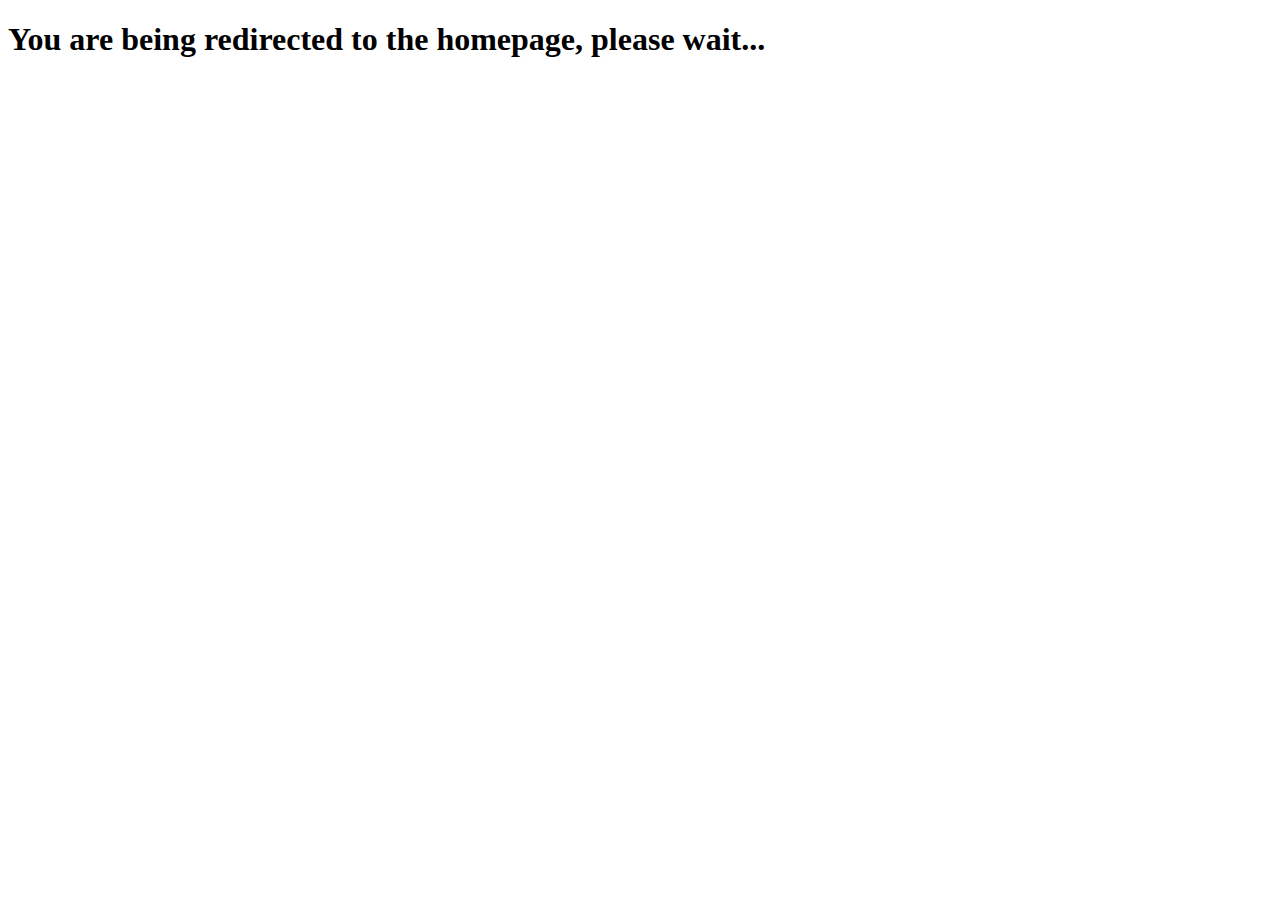
<file: projects/index.html>
<!DOCTYPE html><html><head><!-- Global site tag (gtag.js) - Google Analytics -->
<script async src="https://www.googletagmanager.com/gtag/js?id=G-98DP5VKS42"></script>
<script>
  window.dataLayer = window.dataLayer || [];
  function gtag(){dataLayer.push(arguments);}
  gtag('js', new Date());

  gtag('config', 'G-98DP5VKS42');
</script><title>Redirecting...</title><meta http-equiv="refresh" content="3;url=/"> <head><body> <h1>You are being redirected to the homepage, please wait...</h1></body></html>
</file>
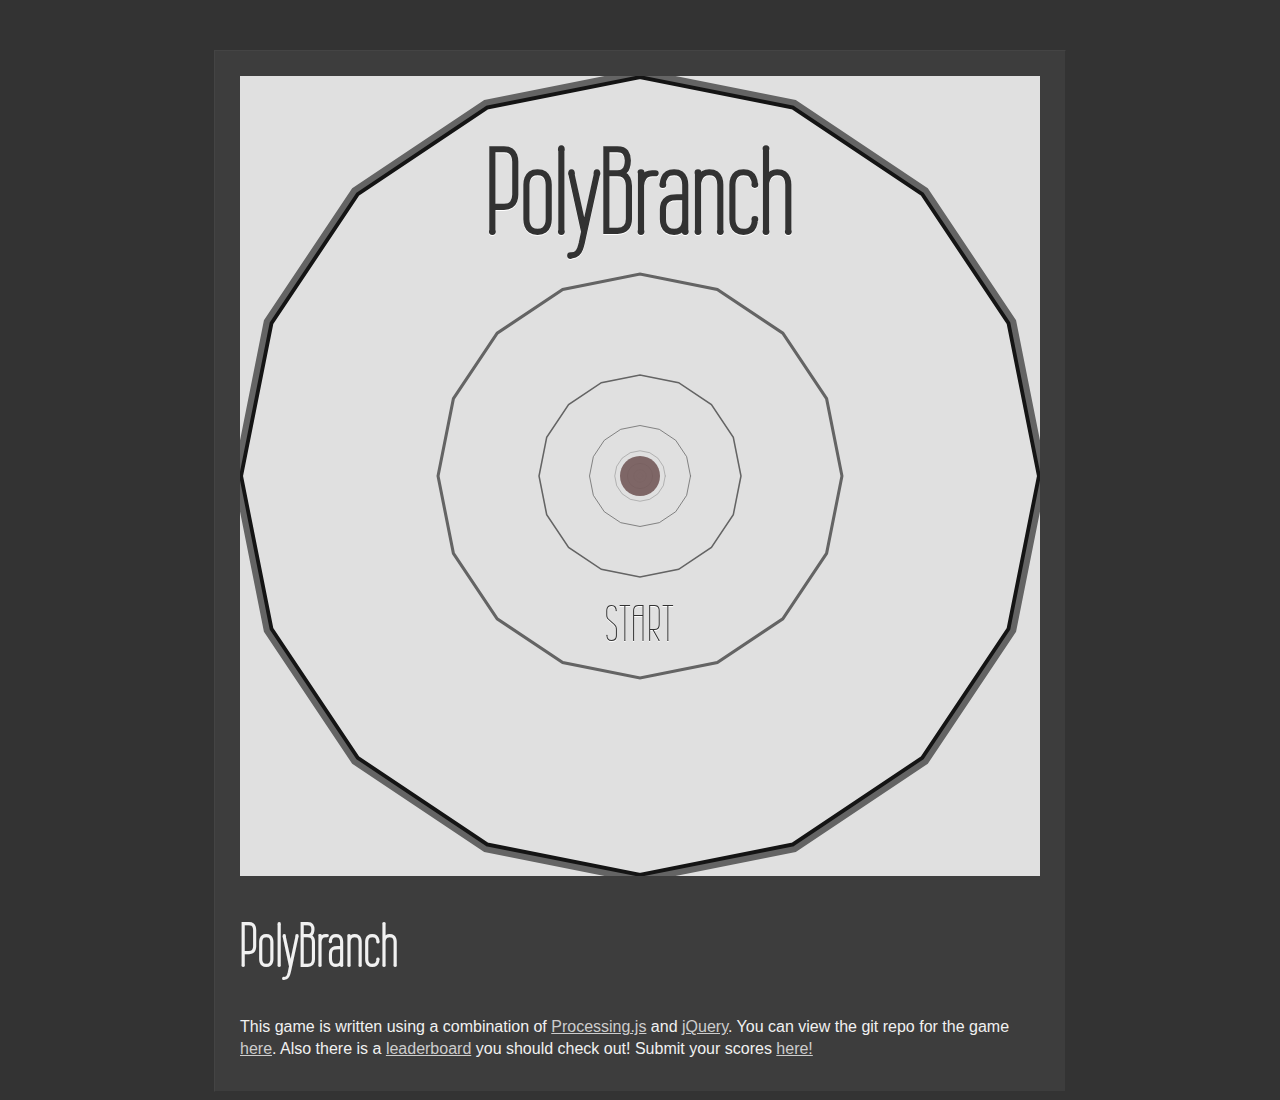
<file: projects/polybranch/index.html>
<!DOCTYPE html>
	<head>
		<meta http-equiv="content-type" content="text/html; charset=utf-8" />
		<title>PolyBranch | 3kh0</title>
		<meta name="description" content="PolyBranch is a minimalist 3D game. Avoid the branches protruding from the walls as you fly through the tunnel. Dodging branches may seem easy at first, but how long can you hold up as you approach terminal velocity? Dive in, stay focused, and enjoy the ride!">
		<meta property="og:title" content="PolyBranch"/>
		<meta property="og:description" content="PolyBranch is a minimalist 3D game. Avoid the branches protruding from the walls as you fly through the tunnel. Dodging branches may seem easy at first, but how long can you hold up as you approach terminal velocity? Dive in, stay focused, and enjoy the ride!"/>
	    <meta property="og:type" content="game"/>
    <meta content="Polybranch" property="og:title" />
    <meta content="Site Description" property="og:description" />
    <meta content="https://3kh0.github.io/polybranch" property="og:url" />
    <meta content="https://3kh0.github.io/polybranch/pic1.png" property="og:image" />
    <meta content="#00FF00" data-react-helmet="true" name="theme-color" />
<!-- Global site tag (gtag.js) - Google Analytics -->
<script async src="https://www.googletagmanager.com/gtag/js?id=G-98DP5VKS42"></script>
<script>
  window.dataLayer = window.dataLayer || [];
  function gtag(){dataLayer.push(arguments);}
  gtag('js', new Date());

  gtag('config', 'G-98DP5VKS42');
</script>

		<link rel="icon"  type="image/x-icon" href="[data-uri]" />
		<meta name="Generator" content="Processing" />
		<!-- - - - - - - - - - - - - - - - - - - - - 
		+
		+    Wondering how this works? 
		+
		+    Go to: http://processing.org/
		+    and: http://processingjs.org/
		+
		+ - - - - - - - - - - - - - - - - - - - - -->
		<style type="text/css">
	
		</style>
		<!--[if lt IE 9]>
			<script type="text/javascript">alert("Your browser does not support the canvas tag.");</script>
		<![endif]-->
		<script src="js/libs/processing-1.4.1.min.js" type="text/javascript"></script>
		<script src="js/libs/jquery-1.8.3.min.js" type="text/javascript"></script>
		<link href='http://fonts.googleapis.com/css?family=Wire+One' rel='stylesheet' type='text/css'>
		<link href='css/styles.css' rel='stylesheet' type='text/css'>
		<script type="text/javascript">
		   var bound = false;
		   var pjs;

		    function bindJavascript() {
		      pjs = Processing.getInstanceById('polybranch');
		      if(pjs!=null) {
		        pjs.bindJavascript(this);
		        bound = true;
		      }
		      if(!bound) setTimeout(bindJavascript, 250);
		    }

		    bindJavascript();

		</script>
		<script src="js/script.js" type="text/javascript"></script>
		<script type="text/javascript">
// convenience function to get the id attribute of generated sketch html element
function getProcessingSketchId () { return 'polybranch'; }
</script>

	</head>
	<body>
		<div id="content">
			<div id="game-wrapper">
				<canvas id="polybranch" data-processing-sources="polybranch.pjs" 
						width="800" height="800">
					<p>Your browser does not support the canvas tag.</p>
					<!-- Note: you can put any alternative content here. -->
				</canvas>
				<div class="overlay" id="main-menu">
					<div class="content">
						<h1>PolyBranch</h1>
						<a class="button" id="start">START</a>
					</div>
				</div>
				<div id="hud">
					<h1 id="score">0</h1>
					<h1 id="level">L<span>1</span></h1>
				</div>
				<img id="arrowkeys" src="Arrow_keys.png"/>
				<div class="overlay" id="flash"></div>
				<div class="overlay" id="gameover-menu">
					<div class="content">
						<h1 id="score"></h1>
						<h2 id="highscore"></h2>
						<h2 id="nextlevel">NEXT LEVEL AT <span></span> !</h2>
						<a class="button" id="retry">TRY AGAIN!</a>
					</div>
				</div>
				<div class="overlay" id="loading">
					<h2>Loading...
					Please wait :)</h2>
				</div>
				<noscript>
					<p>JavaScript is required to view the contents of this page.</p>
				</noscript>
	    	</div>
	    	<div id="page">
				<h1>PolyBranch</h1>
	    		<p>This game is written using a combination of <a target="_blank" href="http://processingjs.org/">Processing.js</a> and <a target="_blank" href="http://jquery.com/">jQuery</a>. 
				You can view the git repo for the game <a target="_blank" href="https://github.com/3kh0/polybranch">here</a>. 
				Also there is a <a href="https://3kh0.github.io/polybranch/leaderboard">leaderboard</a> you should check out! 
				Submit your scores <a href="https://forms.gle/MLcbcXdb2xPgyzWX7" target="_blank" >here!</a><br></p>
			</div>
		</div>
	</body>
</html>
</file>
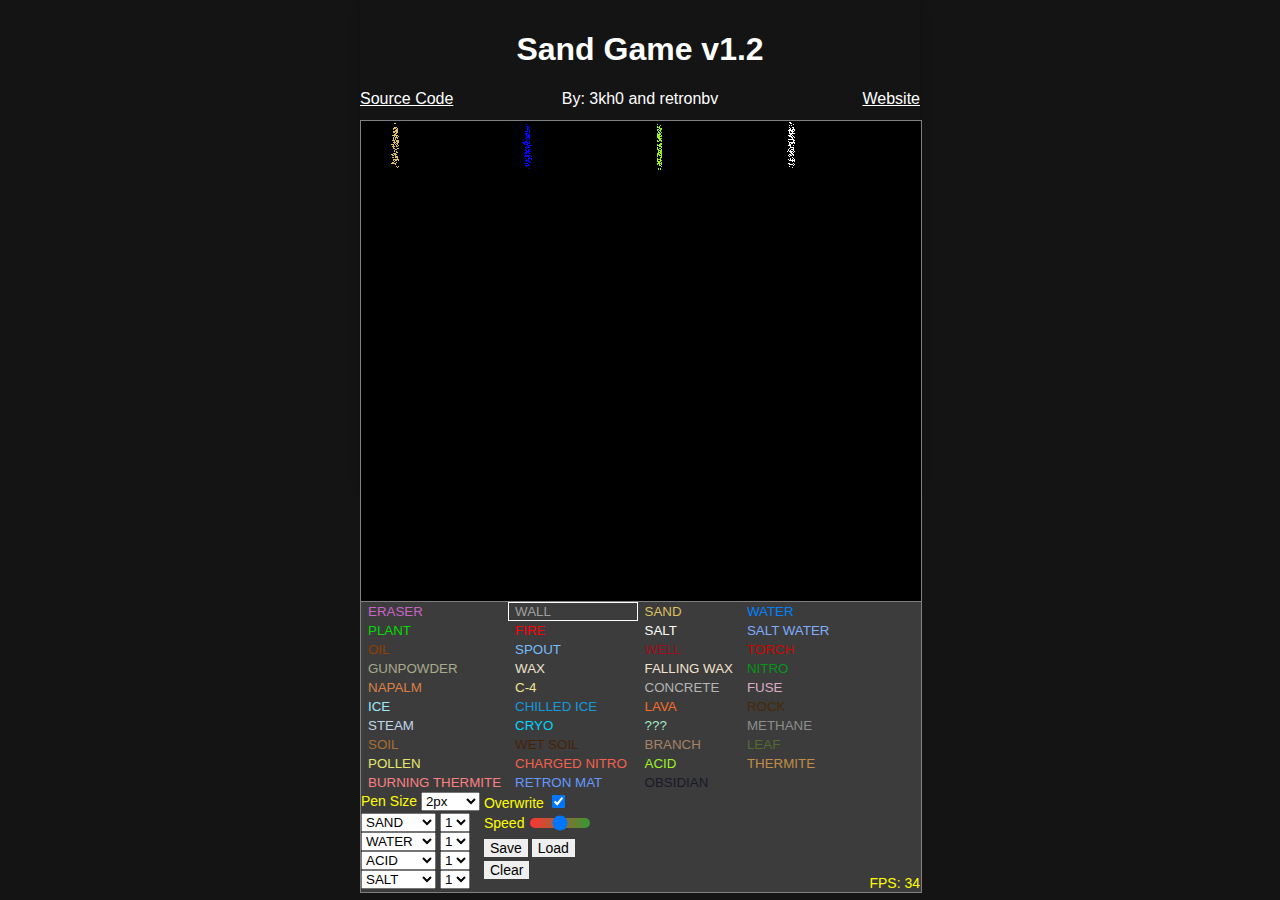
<file: projects/sand-game/index.html>
<!DOCTYPE html>
<html lang="en-US">
<head>
  <link rel="stylesheet" type="text/css" href="styles.css" media="screen" />
  <title>Sand Game</title>
  <meta name="keywords" content="sand, falling, game" />
  <meta name="description" content="Project Sand: A modern version of the classic Hell of Sand Falling Game" />
  <meta name="subject" content="Project Sand" />
  <meta charset="UTF-8">
  <meta name="google" content="notranslate">
  <link rel="icon" href="assets/favicon.ico" type="image/x-icon" />
  <meta name="viewport" content="width=device-width, initial-scale=1, minimum-scale=1">
<!-- Global site tag (gtag.js) - Google Analytics -->
<script async src="https://www.googletagmanager.com/gtag/js?id=G-98DP5VKS42"></script>
<script>
  window.dataLayer = window.dataLayer || [];
  function gtag(){dataLayer.push(arguments);}
  gtag('js', new Date());

  gtag('config', 'G-98DP5VKS42');
</script>
</head>

<div class="wrapper" id="gameWrapper">
  <div id="titleWrapper">
    <h1 class="title">Sand Game v1.2</h1>
    <div class="subheader">
      <div class="column-left">
        <a href="https://github.com/3kh0/sand-game" target="_blank">Source Code</a>
      </div>
      <div class="column-center">
        By: 3kh0 and retronbv
      </div>
      <div class="column-right">
        <a href="/">Website</a>
      </div>
    </div>
  </div>
  <br>
  <canvas id="mainCanvas">Your browser doesn't support HTML5 canvas. :(</canvas>
  <div id="menuWrapper">
    <table id="elementTable">
    </table>
    <div id="optionsCol1" class="optionsCol">
      <div id="penSizeDiv">
        <label for="pensize">Pen Size</label>
        <select id="pensize"></select>
      </div>
      <div>
        <select id="spigot1Type" class="spigotType"></select>
        <select id="spigot1Size"></select>
      </div>
      <div>
        <select id="spigot2Type" class="spigotType"></select>
        <select id="spigot2Size"></select>
      </div>
      <div>
        <select id="spigot3Type" class="spigotType"></select>
        <select id="spigot3Size"></select>
      </div>
      <div>
        <select id="spigot4Type" class="spigotType"></select>
        <select id="spigot4Size"></select>
      </div>
    </div>
    <div id="optionsCol2" class="optionsCol">
      <div>
        <label for="overwriteCheckbox">Overwrite</label>
        <input type="checkbox" id="overwriteCheckbox">
      </div>
      <div id="speedSliderDiv">
        <label for="speedSlider">Speed</label>
        <input type="range" id="speedSlider">
      </div>
      <div class="optionButtonContainer">
        <input id="saveButton" class="optionButton" type="button" value="Save">
        <input id="loadButton" class="optionButton" type="button" value="Load">
      </div>
      <div id="clearButtonDiv" class="optionButtonContainer">
        <input id="clearButton" class="optionButton" type="button" value="Clear">
      </div>
    </div>
    <div id="fps-counter">
    </div>
  </div>
</div>
  <br>
<script type="text/javascript" src="scripts/util.js"></script>
<script type="text/javascript" src="scripts/canvasConfig.js"></script>
<script type="text/javascript" src="scripts/cursor.js"></script>
<script type="text/javascript" src="scripts/particles.js"></script>
<script type="text/javascript" src="scripts/elements.js"></script>
<script type="text/javascript" src="scripts/spigots.js"></script>
<script type="text/javascript" src="scripts/menu.js"></script>
<script type="text/javascript" src="scripts/game.js"></script>
  </div>
</div>
</html>
</file>
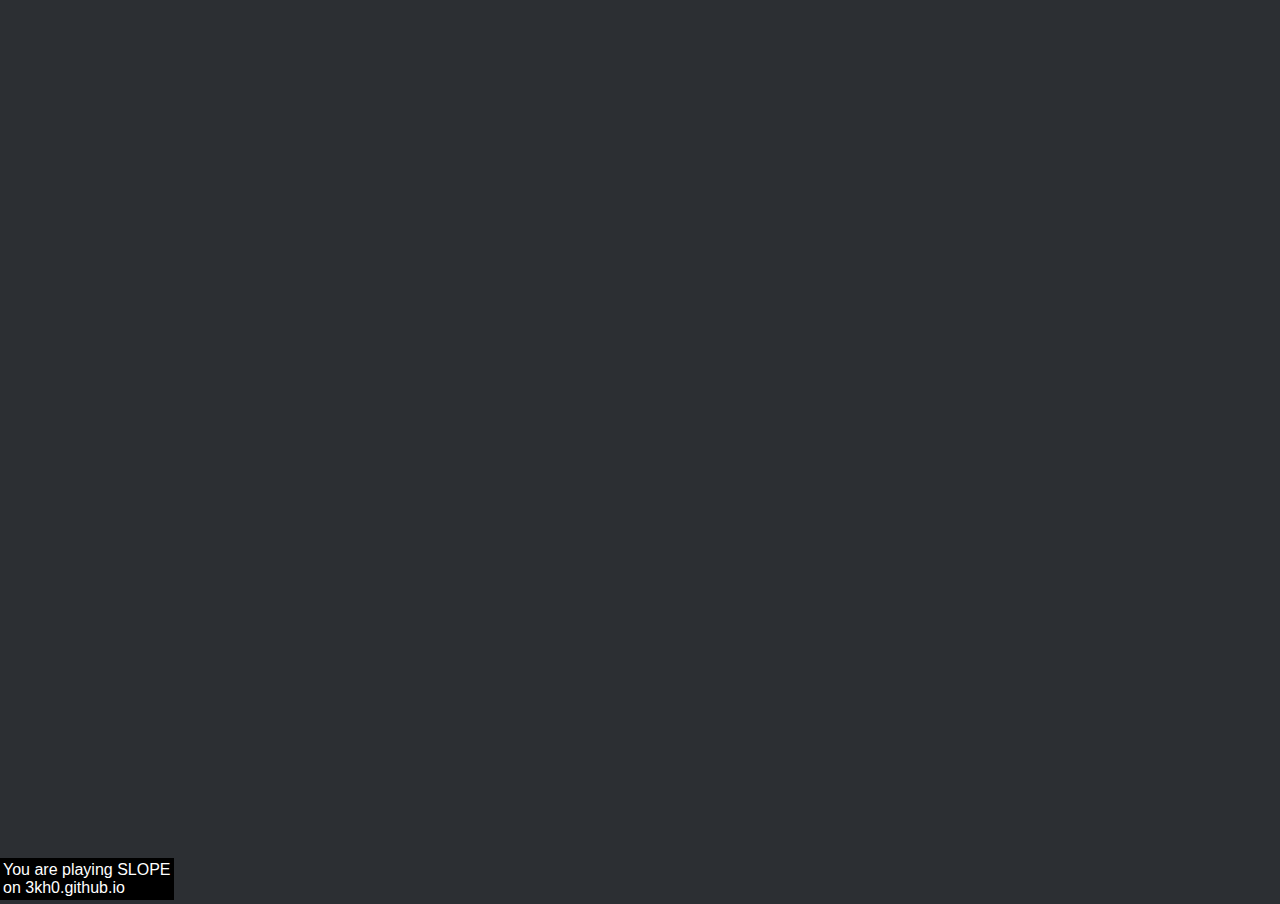
<file: projects/slope/index.html>
<!DOCTYPE html>
<html>
  <head>
    
   <meta name="viewport" content="width=device-width, initial-scale=1.0">
   <meta content="https://3kh0.github.io/slope" property="og:url" />
   <meta content="https://3kh0.github.io/slope/slope4.jpeg" property="og:image" />
   <meta content="#000000" data-react-helmet="true" name="theme-color" />
   <meta name="title" content="Play SLOPE game online">
   <meta name="description" content="Play Slope, an endless space run game. Drive a ball in the 3D running game in Slope. Easy to controls,  high speed, and addictive gameplay. Drive your ball to follow the straight line in space and avoid obstacles as they crash through the race. With high speed and racetrack in space, slope game improves your reflexes and reactions, provides hours of fun, and relaxes. If you enjoy high-speed platform games, you will be addicted to this game after the first play. Players only need to use the keyboard arrow keys to play the Slope. The real-time gameplay is flexible and players only have to change their movements small enough. The ball's gestures get pronounced as players keep up keyboard keys for longer. Just drive the ball and guid it around the racetrack. Note that the racetrack is infinite - no levels or stages are needed to finish. Only try to keep the ball to a high score as long as possible!">
   <meta name="keywords" content="games, ad blocker, trolls, unblocked games, web games, online games, fun, tags">
   <meta name="robots" content="index, follow">
   <meta http-equiv="Content-Type" content="text/html; charset=utf-8">
   <meta name="language" content="English">
   <meta name="revisit-after" content="1 days">
   <meta name="author" content="3kh0">
    <!-- Global site tag (gtag.js) - Google Analytics -->
<script async src="https://www.googletagmanager.com/gtag/js?id=G-98DP5VKS42"></script>
<script>
  window.dataLayer = window.dataLayer || [];
  function gtag(){dataLayer.push(arguments);}
  gtag('js', new Date());

  gtag('config', 'G-98DP5VKS42');
</script>
 <link rel="icon" sizes="192x192" href="slope4.jpeg">
 <link rel="shortcut icon" href="slope4.jpeg" type="image/x-icon"/>
 <link rel="apple-touch-icon" href="slope4.jpeg" type="image/x-icon"/>
    <style>
#frame {
  width: 100%;
  height: 100%;
  border:0;
}
div.fixed {
  position: fixed;
  bottom: 0;
  left: 0;
  width: auto;
  border: 3px solid #000000;
  background-color: #000000;
}
html, body { /* Allow the #wrapper div to stretch 100% in both directions */
  height: 100%;
  width: 100%;
  margin: 0;
  background-color: #2C2F33;
  font-family: 'Roboto', sans-serif;
  color: #FFFFFF;
  overflow:hidden;
}
    </style>
  </head>
  <title>Slope | 3kh0</title>
<body style="margin: 0; height: 100vh">
 <iframe id="frame" src="https://rawcdn.githack.com/scheng123321/channeler-tam/main/index.html?t=tmm-slope" name="Slope game" allowfullscreen></iframe>
<div class="fixed">
You are playing SLOPE <br>on 3kh0.github.io
</div>
</body>

</html>
</file>
<file: projects/polybranch/css/styles.css>
body {
  background-color: #333; color: #646464; line-height: normal;
  font-family: Lucida Grande, Lucida Sans, Arial, Helvetica Neue, Verdana, Geneva, sans-serif;
  font-size: 11px; font-weight: normal; text-decoration: none;
	  line-height: 1.5em;
}
a img { 
	border: 0 solid transparent;
}
a, a:link, a:visited, a:active, a:hover { 
	color: #cdcdcd; text-decoration: underline;
	cursor: pointer;
}

h1,h2,h3,h4, .button, .button:link, .button:active, .button:visited{
	font-family: 'Wire One', sans-serif;
	letter-spacing: 1px;
	text-shadow: 0 1px 0 #ffffff;
	color: #323232;
    filter: dropshadow(color=#ffffff, offx=0, offy=1);
}

.button{
	color: #323232;
}

.button:hover{
	text-decoration: none;
	color: #633d3d;
}


#game-wrapper{
	position: relative;
}

	#loading{
		width: 100%;
		height: 100%;
		background: #f1f1f1;
	}
		#loading h2{
			font-size: 80px;
			line-height: 80px;
			text-align: center;
			margin-top: 290px;
		}

	#arrowkeys{
		position: absolute;
		display: none;
		width: 338px;
		opacity: 0.7;
		top: 300px;
		left: 231px;
	}

	#main-menu{
		text-align: center;
		background: #f1f1f1;
		background: rgba(100,100,100,0.2);
	}
		#main-menu h1{
			font-size: 120px;
			line-height: 120px;
			margin-bottom: 348px;
			margin-top: 55px;
		}
	#gameover-menu{
		display: none;
		background: #f1f1f1;
		background: rgba(100,100,100,0.2);
		text-align: center;
		opacity: 0;
	}
		#gameover-menu .content{
			display: none;
			opacity: 0;
			width: 400px;
			height: 550px;
			margin: 0 auto;
			background: #f1f1f1;
			background: rgba(240,240,240,0.7);
		}
		#gameover-menu #score{
			font-size: 120px;
			line-height: 120px;
			margin-bottom: 0;
			padding-top: 20px;
		}
			#gameover-menu #score #L{
				font-size: 60px;
			}
		#gameover-menu #highscore{
			font-size: 30px;
			line-height: 30px;
			margin-bottom: 230px;
			margin-top: -20px;
		}
			#gameover-menu #highscore #L{
				font-size: 20px;
			}
		#gameover-menu #nextlevel{
			font-size: 20px;
			line-height: 20px;
		}

	#hud{
		position: absolute;
		display: none;
		width: 100%;
		top: 0;
		left: 0;
	}
		#hud #score{
			float: left;
			font-size: 70px;
			line-height: 70px;
			margin: 20px 0 0 20px;
		}
		#hud #level{
			float: right;
			font-size: 70px;
			line-height: 70px;
			margin: 20px 20px 0 0;
		}

.button{
	font-size: 50px;
	line-height: 50px;
	text-decoration: none;
}

.overlay{
	position: absolute;
	top: 0;
	left: 0;
	width: 100%;
	height: 100%;
}

#flash{
	background: #fff;
	display: none;
}

canvas { 
	display: block; 
	outline: 0; 
	margin-bottom: 1.5em; 
}

#page{
	color: #f1f1f1;
}

	#page h1{
		color: #f1f1f1;
		text-shadow: none;
	    filter: none;
		font-size: 60px;
		line-height: 60px;
	}

	#page p{
		font-size: 16px;
		line-height: 22px;
	}

#content { 
	margin: 50px auto 0; padding: 25px 25px 15px;
	width: 800px; min-width: 300px; overflow: auto;
	border-left: 1px solid #444; border-top: 1px solid #444; 
	border-right: 1px solid #333; border-bottom: 1px solid #333;
	background-color: #3d3d3d;
}
</file>
<file: projects/sand-game/styles.css>
canvas {
  padding-left: 0;
  padding-right: 0;
  border: 1px solid grey;
}

body {
  background-color: rgb(20, 20, 20);
  margin: 0;
}

a {
  color: white;
}

a:hover {
  color: yellow;
}

.subheader {
  color: white;
  user-select: none;
  font-family: "Arial";
}

.column-left {
  float: left;
  width: 33.333%;
  text-align: left;
}

.column-center {
  display: inline-block;
  width: 33.333%;
  text-align: center;
}

.column-right {
  float: right;
  width: 33.333%;
  text-align: right;
}

.title {
  text-align: center;
  font-family: "Arial";
  color: white;
  user-select: none;
}

.wrapper {
  font-size: 0; /* get rid of extra spacing due to font-size */
  padding-top: 10px;
  margin: 0 auto;
  box-shadow: rgba(0, 0, 0, 0.16) 0px 2px 4px 0px,
    rgba(0, 0, 0, 0.12) 0px 2px 10px 0px;
}

#titleWrapper {
  font-size: initial;
  padding-bottom: 12px;
}

#menuWrapper {
  border-left: 1px solid grey;
  border-right: 1px solid grey;
  border-bottom: 1px solid grey;
  padding-bottom: 3px;
  margin-bottom: 15px;
  background-color: rgb(60, 60, 60);
  overflow: auto;
  font-family: "Arial";
  font-size: 14px;
  user-select: none;
  position: relative;
  color: yellow;
  width: inherit;
}

#elementTable {
  border-collapse: collapse;
  float: left;
}

.elementMenuButton {
  background: none;
  border: none;
  text-align: left;
  user-select: none;
  width: 100%;
  height: 100%;
}

.elementMenuButton:hover {
  background-color: rgb(10, 10, 10);
  color: white !important;
}

.elementMenuButton:active {
  background-color: rgb(100, 100, 100);
  color: white !important;
}

.selectedElementMenuButton {
  outline: 1px solid white;
}

.optionsCol {
  float: left;
}

.spigotType {
  width: 75px;
}

#speedSliderDiv {
  margin-top: 4px;
  margin-bottom: 8px;
}

#speedSlider {
  width: 60px;
  height: 10px;
  border-radius: 5px;
  background-image: linear-gradient(to right, rgba(255, 0, 0, 0.8), rgba(0, 128, 0, 0.8));
  outline: none;
  -webkit-appearance: none;
}

#optionsCol2 {
  padding-left: 4px;
}

#fps-counter {
  position: absolute;
  bottom: 1px;
  right: 1px;
}

.optionButton {
  font-size: inherit;
  font-family: inherit;
  user-select: none;
  border: none;
  outline: none;
}

.optionButtonContainer {
  margin-top: 4px;
}

#clearButton:hover {
  background-color: rgb(255, 0, 0);
}

#clearButton:active {
  background-color: rgb(123, 0, 0);
}

#saveButton:hover {
  background-color: rgb(0, 255, 0);
}

#saveButton:active {
  background-color: rgb(0, 123, 0);
}

#loadButton:hover {
  background-color: rgb(255, 255, 0);
}

#loadButton:active {
  background-color: rgb(123, 123, 0);
}

#penSizeDiv {
  margin-bottom: 2px;
}
</file>
